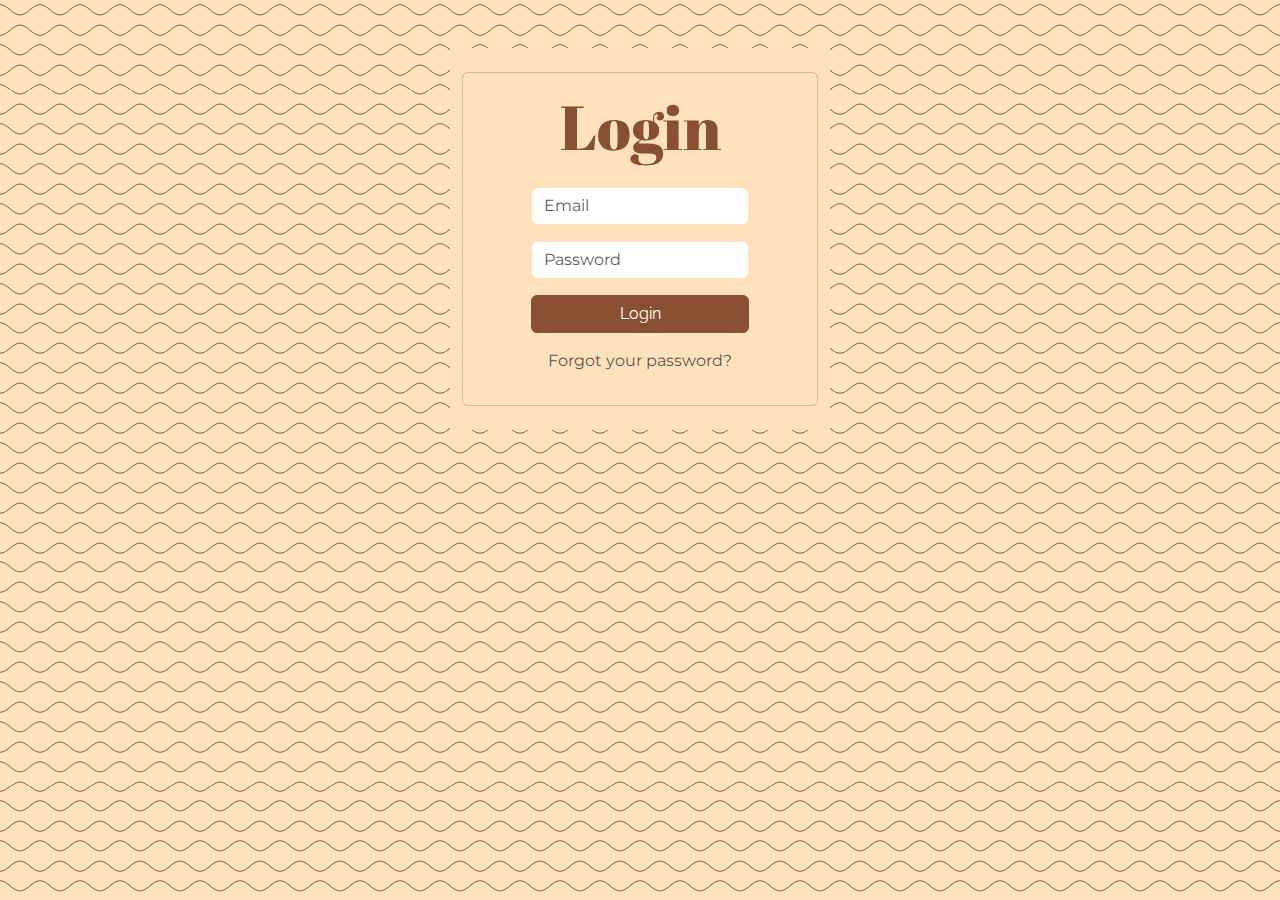
<file: login.html>
<!DOCTYPE html>
<html data-bs-theme="light" lang="en">

<head>
    <!-- Meta tags for character set and responsive design -->
    <meta charset="utf-8">
    <meta name="viewport" content="width=device-width, initial-scale=1.0, shrink-to-fit=no">
    <title>Login - Heavenly Bakery</title>

    <!-- External CSS files -->
    <link rel="stylesheet" href="assets/bootstrap/css/bootstrap.min.css">
    <link rel="stylesheet" href="assets/css/Abril%20Fatface.css">
    <link rel="stylesheet" href="assets/css/Alex%20Brush.css">
    <link rel="stylesheet" href="assets/css/Montserrat.css">
    <link rel="stylesheet" href="assets/css/Raleway.css">
    <link rel="stylesheet" href="assets/css/bs-theme-overrides.css">
    <link rel="stylesheet" href="assets/css/Banner-Heading-Image-images.css">
    <link rel="stylesheet" href="assets/css/Navbar-Centered-Links-icons.css">
    <link rel="stylesheet" href="assets/css/Signup-page-with-overlay.css">
</head>

<body style="background: url('assets/img/pattern.svg') bottom / auto round;">

    <!-- Login Section -->
    <section class="position-relative py-4 py-xl-5">
        <div class="container">
            <div class="row d-flex justify-content-center">
                <div class="col-md-6 col-xl-4" style="background: var(--bs-secondary);">
                    <div class="card d-flex align-items-xl-center mb-5 mb-xl-4 mt-xl-4" style="background: var(--bs-secondary);">
                        <div class="card-body d-flex flex-column align-items-center">
                            <!-- Login Heading -->
                            <h2 style="font-family: 'Abril Fatface', serif; color: var(--bs-primary); font-size: 62px;">Login</h2>
                            <p class="w-lg-50"></p>

                            <!-- Login Form -->
                            <form class="text-center" method="post">
                                <!-- Email Input -->
                                <div class="mb-3">
                                    <input class="form-control" type="email" name="email" placeholder="Email" style="font-family: Montserrat, sans-serif;">
                                </div>
                                <!-- Password Input -->
                                <div class="mb-3">
                                    <input class="form-control" type="password" name="password" placeholder="Password" style="font-family: Montserrat, sans-serif;">
                                </div>
                                <!-- Submit Button -->
                                <div class="mb-3">
                                    <button class="btn btn-primary d-block w-100" type="submit" style="font-family: Raleway, sans-serif;">Login</button>
                                </div>
                                <!-- Forgot Password Link -->
                                <p class="text-muted" style="font-family: Montserrat, sans-serif;">Forgot your password?</p>
                            </form>
                        </div>
                    </div>
                </div>
            </div>
        </div>
    </section>

    <!-- Bootstrap JS -->
    <script src="assets/bootstrap/js/bootstrap.min.js"></script>
</body>

</html>
</file>
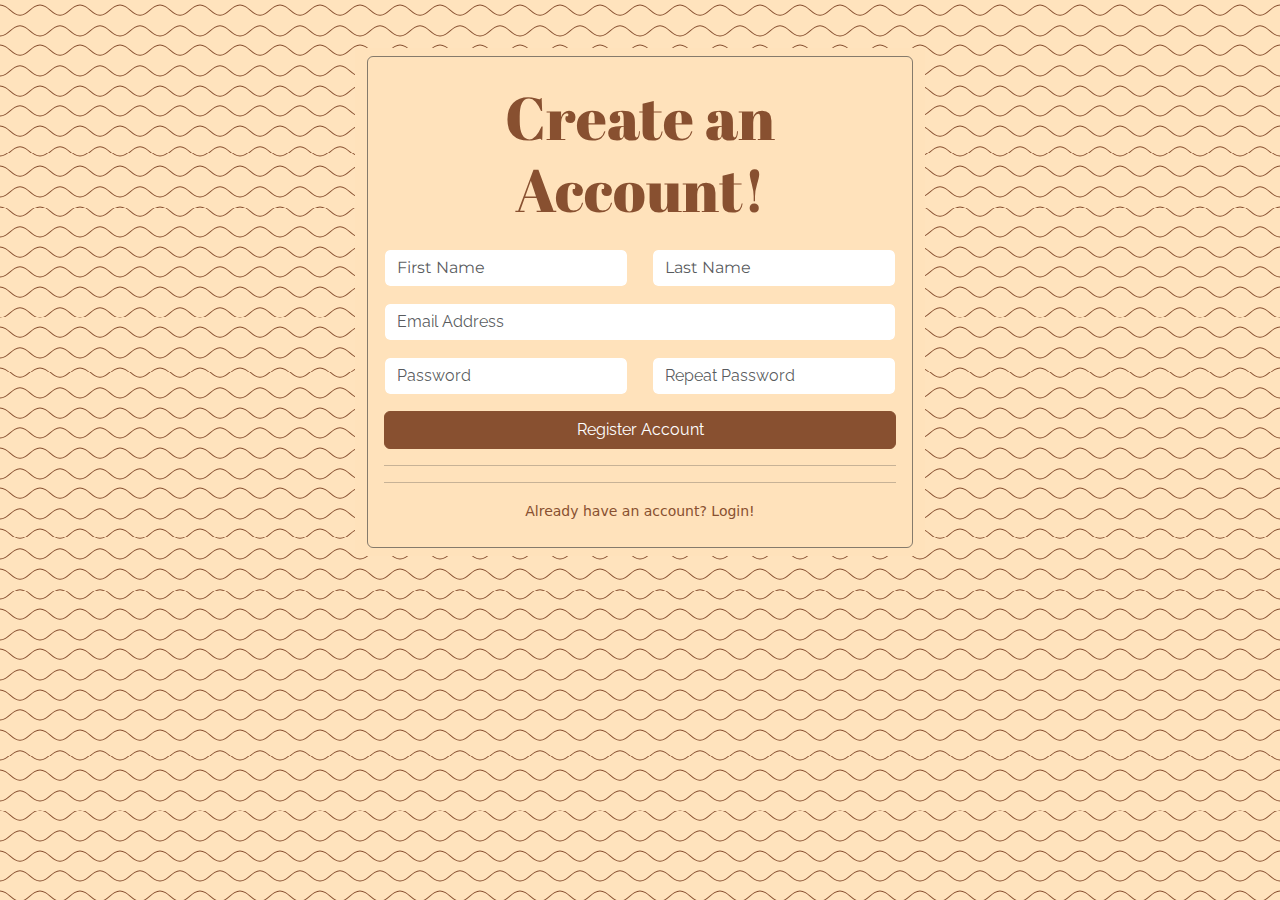
<file: signup.html>
<!DOCTYPE html>
<html data-bs-theme="light" lang="en">

<head>
    <!-- Meta tags for character set and responsive design -->
    <meta charset="utf-8">
    <meta name="viewport" content="width=device-width, initial-scale=1.0, shrink-to-fit=no">
    <title>Sign Up - Heavenly Bakery</title>

    <!-- External CSS files -->
    <link rel="stylesheet" href="assets/bootstrap/css/bootstrap.min.css">
    <link rel="stylesheet" href="assets/css/Abril%20Fatface.css">
    <link rel="stylesheet" href="assets/css/Alex%20Brush.css">
    <link rel="stylesheet" href="assets/css/Montserrat.css">
    <link rel="stylesheet" href="assets/css/Raleway.css">
    <link rel="stylesheet" href="assets/css/bs-theme-overrides.css">
    <link rel="stylesheet" href="assets/css/Banner-Heading-Image-images.css">
    <link rel="stylesheet" href="assets/css/Navbar-Centered-Links-icons.css">
    <link rel="stylesheet" href="assets/css/Signup-page-with-overlay.css">
</head>

<body style="background: url('assets/img/pattern.svg') bottom / auto round;">

    <!-- Signup Section -->
    <section class="position-relative py-4 py-xl-5">
        <div class="container">
            <div class="row d-flex justify-content-center">
                <div class="col-md-6 col-xl-6" style="background: var(--bs-secondary);">
                    <div class="p-5 mt-xl-2 mb-xl-2 pt-xl-4 pb-xl-4 pe-xl-3 ps-xl-3" style="border-radius: 6px; border: 0.8px solid rgba(33, 37, 41, 0.55);">
                        <!-- Signup Heading -->
                        <div class="text-center">
                            <h4 class="text-dark mb-4" style="font-family: 'Abril Fatface', serif; font-size: 60px; color: var(--bs-primary);">
                                <span style="color: rgb(136, 80, 48);">Create an Account!</span>
                            </h4>
                        </div>

                        <!-- Signup Form -->
                        <form class="user">
                            <!-- First and Last Name Inputs -->
                            <div class="row mb-3">
                                <div class="col-sm-6 mb-3 mb-sm-0">
                                    <input class="form-control form-control-user" type="text" id="exampleFirstName" placeholder="First Name" name="first_name" style="font-family: Montserrat, sans-serif;">
                                </div>
                                <div class="col-sm-6">
                                    <input class="form-control form-control-user" type="text" id="exampleLastName" placeholder="Last Name" name="last_name" style="font-family: Montserrat, sans-serif;">
                                </div>
                            </div>
                            <!-- Email Input -->
                            <div class="mb-3">
                                <input class="form-control form-control-user" type="email" id="exampleInputEmail" aria-describedby="emailHelp" placeholder="Email Address" name="email" style="font-family: Raleway, sans-serif;">
                            </div>
                            <!-- Password and Repeat Password Inputs -->
                            <div class="row mb-3">
                                <div class="col-sm-6 mb-3 mb-sm-0">
                                    <input class="form-control form-control-user" type="password" id="examplePasswordInput" placeholder="Password" name="password" style="font-family: Raleway, sans-serif;">
                                </div>
                                <div class="col-sm-6">
                                    <input class="form-control form-control-user" type="password" id="exampleRepeatPasswordInput" placeholder="Repeat Password" name="password_repeat" style="font-family: Raleway, sans-serif;">
                                </div>
                            </div>
                            <!-- Submit Button -->
                            <button class="btn btn-primary d-block btn-user w-100" type="submit" style="font-family: Raleway, sans-serif;">Register Account</button>
                            <hr>
                            <hr>
                        </form>

                        <!-- Login Link -->
                        <div class="text-center">
                            <a class="text-decoration-none link-primary small" href="login.html">Already have an account? Login!</a>
                        </div>
                    </div>
                </div>
            </div>
        </div>
    </section>

    <!-- Bootstrap JS -->
    <script src="assets/bootstrap/js/bootstrap.min.js"></script>
</body>

</html>
</file>
<file: assets/css/Montserrat.css>
@font-face {
	font-family: 'Montserrat';
	src: url(../../assets/fonts/Montserrat-0443933b13df9204fcfd744148a44ef1.woff2) format('woff2');
	font-weight: 400;
	font-style: normal;
	font-display: swap;
	unicode-range: U+0460-052F, U+1C80-1C8A, U+20B4, U+2DE0-2DFF, U+A640-A69F, U+FE2E-FE2F;
}

@font-face {
	font-family: 'Montserrat';
	src: url(../../assets/fonts/Montserrat-496318376700c988bd7d71dcb9a069e9.woff2) format('woff2');
	font-weight: 400;
	font-style: normal;
	font-display: swap;
	unicode-range: U+0301, U+0400-045F, U+0490-0491, U+04B0-04B1, U+2116;
}

@font-face {
	font-family: 'Montserrat';
	src: url(../../assets/fonts/Montserrat-e1929891f981581f28bb014d74729f6d.woff2) format('woff2');
	font-weight: 400;
	font-style: normal;
	font-display: swap;
	unicode-range: U+0102-0103, U+0110-0111, U+0128-0129, U+0168-0169, U+01A0-01A1, U+01AF-01B0, U+0300-0301, U+0303-0304, U+0308-0309, U+0323, U+0329, U+1EA0-1EF9, U+20AB;
}

@font-face {
	font-family: 'Montserrat';
	src: url(../../assets/fonts/Montserrat-a4b78bffccf4ecd6c4f20a5031b5a8d3.woff2) format('woff2');
	font-weight: 400;
	font-style: normal;
	font-display: swap;
	unicode-range: U+0100-02BA, U+02BD-02C5, U+02C7-02CC, U+02CE-02D7, U+02DD-02FF, U+0304, U+0308, U+0329, U+1D00-1DBF, U+1E00-1E9F, U+1EF2-1EFF, U+2020, U+20A0-20AB, U+20AD-20C0, U+2113, U+2C60-2C7F, U+A720-A7FF;
}

@font-face {
	font-family: 'Montserrat';
	src: url(../../assets/fonts/Montserrat-d4b1804c99b79709e29f1318aeaadfb2.woff2) format('woff2');
	font-weight: 400;
	font-style: normal;
	font-display: swap;
	unicode-range: U+0000-00FF, U+0131, U+0152-0153, U+02BB-02BC, U+02C6, U+02DA, U+02DC, U+0304, U+0308, U+0329, U+2000-206F, U+20AC, U+2122, U+2191, U+2193, U+2212, U+2215, U+FEFF, U+FFFD;
}
</file>
<file: assets/css/Raleway.css>
@font-face {
	font-family: 'Raleway';
	src: url(../../assets/fonts/Raleway-f2ac0bc7e07c8ae765f1ab219729d070.woff2) format('woff2');
	font-weight: 400;
	font-style: normal;
	font-display: swap;
	unicode-range: U+0460-052F, U+1C80-1C8A, U+20B4, U+2DE0-2DFF, U+A640-A69F, U+FE2E-FE2F;
}

@font-face {
	font-family: 'Raleway';
	src: url(../../assets/fonts/Raleway-e103fbfd310f2986c4ee9245dda46e8b.woff2) format('woff2');
	font-weight: 400;
	font-style: normal;
	font-display: swap;
	unicode-range: U+0301, U+0400-045F, U+0490-0491, U+04B0-04B1, U+2116;
}

@font-face {
	font-family: 'Raleway';
	src: url(../../assets/fonts/Raleway-221b12fc5676c55c1ce1a5694982bb35.woff2) format('woff2');
	font-weight: 400;
	font-style: normal;
	font-display: swap;
	unicode-range: U+0102-0103, U+0110-0111, U+0128-0129, U+0168-0169, U+01A0-01A1, U+01AF-01B0, U+0300-0301, U+0303-0304, U+0308-0309, U+0323, U+0329, U+1EA0-1EF9, U+20AB;
}

@font-face {
	font-family: 'Raleway';
	src: url(../../assets/fonts/Raleway-6f963e13b9c0d28d180ff4d95cd36d2e.woff2) format('woff2');
	font-weight: 400;
	font-style: normal;
	font-display: swap;
	unicode-range: U+0100-02BA, U+02BD-02C5, U+02C7-02CC, U+02CE-02D7, U+02DD-02FF, U+0304, U+0308, U+0329, U+1D00-1DBF, U+1E00-1E9F, U+1EF2-1EFF, U+2020, U+20A0-20AB, U+20AD-20C0, U+2113, U+2C60-2C7F, U+A720-A7FF;
}

@font-face {
	font-family: 'Raleway';
	src: url(../../assets/fonts/Raleway-2b5b1e62c5efeb6f8c676ea3e5b9fcd5.woff2) format('woff2');
	font-weight: 400;
	font-style: normal;
	font-display: swap;
	unicode-range: U+0000-00FF, U+0131, U+0152-0153, U+02BB-02BC, U+02C6, U+02DA, U+02DC, U+0304, U+0308, U+0329, U+2000-206F, U+20AC, U+2122, U+2191, U+2193, U+2212, U+2215, U+FEFF, U+FFFD;
}
</file>
<file: assets/css/bs-theme-overrides.css>
:root, [data-bs-theme=light] {
  --bs-primary: #885030;
  --bs-primary-rgb: 136,80,48;
  --bs-primary-text-emphasis: #362013;
  --bs-primary-bg-subtle: #E7DCD6;
  --bs-primary-border-subtle: #CFB9AC;
  --bs-secondary: #ffe2bb;
  --bs-secondary-rgb: 255,226,187;
  --bs-secondary-text-emphasis: #665A4B;
  --bs-secondary-bg-subtle: #FFF9F1;
  --bs-secondary-border-subtle: #FFF3E4;
  --bs-border-color: #ffe2bb;
  --bs-focus-ring-color: rgba(116,68,41,0.25);
}

.btn-primary {
  --bs-btn-color: #fff;
  --bs-btn-bg: #885030;
  --bs-btn-border-color: #885030;
  --bs-btn-hover-color: #fff;
  --bs-btn-hover-bg: #744429;
  --bs-btn-hover-border-color: #6D4026;
  --bs-btn-focus-shadow-rgb: 237,229,224;
  --bs-btn-active-color: #fff;
  --bs-btn-active-bg: #6D4026;
  --bs-btn-active-border-color: #663C24;
  --bs-btn-disabled-color: #fff;
  --bs-btn-disabled-bg: #885030;
  --bs-btn-disabled-border-color: #885030;
}

.btn-outline-primary {
  --bs-btn-color: #885030;
  --bs-btn-border-color: #885030;
  --bs-btn-focus-shadow-rgb: 136,80,48;
  --bs-btn-hover-color: #fff;
  --bs-btn-hover-bg: #885030;
  --bs-btn-hover-border-color: #885030;
  --bs-btn-active-color: #fff;
  --bs-btn-active-bg: #885030;
  --bs-btn-active-border-color: #885030;
  --bs-btn-disabled-color: #885030;
  --bs-btn-disabled-bg: transparent;
  --bs-btn-disabled-border-color: #885030;
}

.btn-secondary {
  --bs-btn-color: #000000;
  --bs-btn-bg: #ffe2bb;
  --bs-btn-border-color: #ffe2bb;
  --bs-btn-hover-color: #000000;
  --bs-btn-hover-bg: #FFE6C5;
  --bs-btn-hover-border-color: #FFE5C2;
  --bs-btn-focus-shadow-rgb: 38,34,28;
  --bs-btn-active-color: #000000;
  --bs-btn-active-bg: #FFE8C9;
  --bs-btn-active-border-color: #FFE5C2;
  --bs-btn-disabled-color: #000000;
  --bs-btn-disabled-bg: #ffe2bb;
  --bs-btn-disabled-border-color: #ffe2bb;
}

.btn-outline-secondary {
  --bs-btn-color: #ffe2bb;
  --bs-btn-border-color: #ffe2bb;
  --bs-btn-focus-shadow-rgb: 255,226,187;
  --bs-btn-hover-color: #000000;
  --bs-btn-hover-bg: #ffe2bb;
  --bs-btn-hover-border-color: #ffe2bb;
  --bs-btn-active-color: #000000;
  --bs-btn-active-bg: #ffe2bb;
  --bs-btn-active-border-color: #ffe2bb;
  --bs-btn-disabled-color: #ffe2bb;
  --bs-btn-disabled-bg: transparent;
  --bs-btn-disabled-border-color: #ffe2bb;
}
</file>
<file: assets/css/Banner-Heading-Image-images.css>
.fit-cover {
  object-fit: cover;
}
</file>
<file: assets/css/Navbar-Centered-Links-icons.css>
.bs-icon {
  --bs-icon-size: .75rem;
  display: flex;
  flex-shrink: 0;
  justify-content: center;
  align-items: center;
  font-size: var(--bs-icon-size);
  width: calc(var(--bs-icon-size) * 2);
  height: calc(var(--bs-icon-size) * 2);
  color: var(--bs-primary);
}

.bs-icon-xs {
  --bs-icon-size: 1rem;
  width: calc(var(--bs-icon-size) * 1.5);
  height: calc(var(--bs-icon-size) * 1.5);
}

.bs-icon-sm {
  --bs-icon-size: 1rem;
}

.bs-icon-md {
  --bs-icon-size: 1.5rem;
}

.bs-icon-lg {
  --bs-icon-size: 2rem;
}

.bs-icon-xl {
  --bs-icon-size: 2.5rem;
}

.bs-icon.bs-icon-primary {
  color: var(--bs-white);
  background: var(--bs-primary);
}

.bs-icon.bs-icon-primary-light {
  color: var(--bs-primary);
  background: rgba(var(--bs-primary-rgb), .2);
}

.bs-icon.bs-icon-semi-white {
  color: var(--bs-primary);
  background: rgba(255, 255, 255, .5);
}

.bs-icon.bs-icon-rounded {
  border-radius: .5rem;
}

.bs-icon.bs-icon-circle {
  border-radius: 50%;
}
</file>
<file: assets/css/Signup-page-with-overlay.css>
.account-block {
  padding: 0;
  background-image: url(https://bootdey.com/img/Content/bg1.jpg);
  background-repeat: no-repeat;
  background-size: cover;
  height: 100%;
  position: relative;
}

.account-block .overlay {
  -webkit-box-flex: 1;
  -ms-flex: 1;
  flex: 1;
  position: absolute;
  top: 0;
  bottom: 0;
  left: 0;
  right: 0;
  background-color: rgba(0, 0, 0, 0.4);
}

.account-block .account-testimonial {
  text-align: center;
  color: #fff;
  position: absolute;
  margin: 0 auto;
  padding: 0 1.75rem;
  bottom: 3rem;
  left: 0;
  right: 0;
}

.text-theme {
  color: #5369f8 !important;
}

.btn-theme {
  background-color: #5369f8;
  border-color: #5369f8;
  color: #fff;
}
</file>
